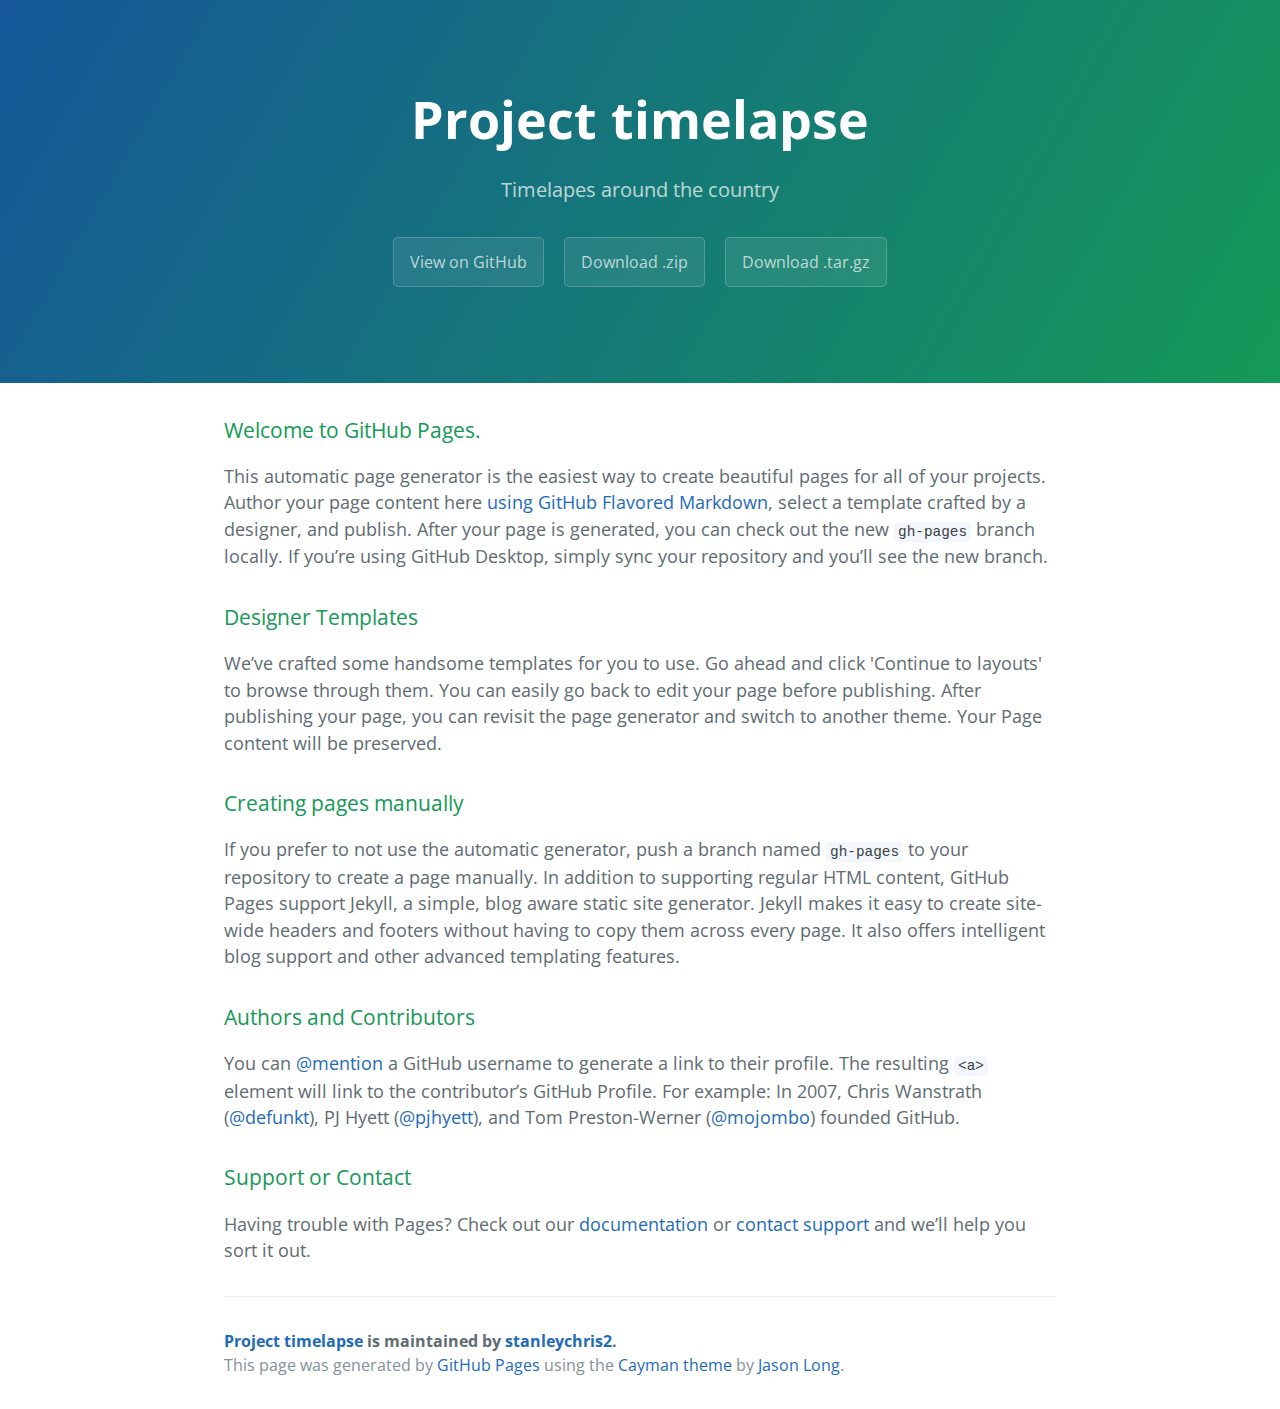
<file: index.html>
<!DOCTYPE html>
<html lang="en-us">
  <head>
    <meta charset="UTF-8">
    <title>Project timelapse by stanleychris2</title>
    <meta name="viewport" content="width=device-width, initial-scale=1">
    <link rel="stylesheet" type="text/css" href="stylesheets/normalize.css" media="screen">
    <link href='https://fonts.googleapis.com/css?family=Open+Sans:400,700' rel='stylesheet' type='text/css'>
    <link rel="stylesheet" type="text/css" href="stylesheets/stylesheet.css" media="screen">
    <link rel="stylesheet" type="text/css" href="stylesheets/github-light.css" media="screen">
  </head>
  <body>
    <section class="page-header">
      <h1 class="project-name">Project timelapse</h1>
      <h2 class="project-tagline">Timelapes around the country</h2>
      <a href="https://github.com/stanleychris2/us-map" class="btn">View on GitHub</a>
      <a href="https://github.com/stanleychris2/us-map/zipball/master" class="btn">Download .zip</a>
      <a href="https://github.com/stanleychris2/us-map/tarball/master" class="btn">Download .tar.gz</a>
    </section>

    <section class="main-content">
      <h3>
<a id="welcome-to-github-pages" class="anchor" href="#welcome-to-github-pages" aria-hidden="true"><span class="octicon octicon-link"></span></a>Welcome to GitHub Pages.</h3>

<p>This automatic page generator is the easiest way to create beautiful pages for all of your projects. Author your page content here <a href="https://guides.github.com/features/mastering-markdown/">using GitHub Flavored Markdown</a>, select a template crafted by a designer, and publish. After your page is generated, you can check out the new <code>gh-pages</code> branch locally. If you’re using GitHub Desktop, simply sync your repository and you’ll see the new branch.</p>

<h3>
<a id="designer-templates" class="anchor" href="#designer-templates" aria-hidden="true"><span class="octicon octicon-link"></span></a>Designer Templates</h3>

<p>We’ve crafted some handsome templates for you to use. Go ahead and click 'Continue to layouts' to browse through them. You can easily go back to edit your page before publishing. After publishing your page, you can revisit the page generator and switch to another theme. Your Page content will be preserved.</p>

<h3>
<a id="creating-pages-manually" class="anchor" href="#creating-pages-manually" aria-hidden="true"><span class="octicon octicon-link"></span></a>Creating pages manually</h3>

<p>If you prefer to not use the automatic generator, push a branch named <code>gh-pages</code> to your repository to create a page manually. In addition to supporting regular HTML content, GitHub Pages support Jekyll, a simple, blog aware static site generator. Jekyll makes it easy to create site-wide headers and footers without having to copy them across every page. It also offers intelligent blog support and other advanced templating features.</p>

<h3>
<a id="authors-and-contributors" class="anchor" href="#authors-and-contributors" aria-hidden="true"><span class="octicon octicon-link"></span></a>Authors and Contributors</h3>

<p>You can <a href="https://github.com/blog/821" class="user-mention">@mention</a> a GitHub username to generate a link to their profile. The resulting <code>&lt;a&gt;</code> element will link to the contributor’s GitHub Profile. For example: In 2007, Chris Wanstrath (<a href="https://github.com/defunkt" class="user-mention">@defunkt</a>), PJ Hyett (<a href="https://github.com/pjhyett" class="user-mention">@pjhyett</a>), and Tom Preston-Werner (<a href="https://github.com/mojombo" class="user-mention">@mojombo</a>) founded GitHub.</p>

<h3>
<a id="support-or-contact" class="anchor" href="#support-or-contact" aria-hidden="true"><span class="octicon octicon-link"></span></a>Support or Contact</h3>

<p>Having trouble with Pages? Check out our <a href="https://help.github.com/pages">documentation</a> or <a href="https://github.com/contact">contact support</a> and we’ll help you sort it out.</p>

      <footer class="site-footer">
        <span class="site-footer-owner"><a href="https://github.com/stanleychris2/us-map">Project timelapse</a> is maintained by <a href="https://github.com/stanleychris2">stanleychris2</a>.</span>

        <span class="site-footer-credits">This page was generated by <a href="https://pages.github.com">GitHub Pages</a> using the <a href="https://github.com/jasonlong/cayman-theme">Cayman theme</a> by <a href="https://twitter.com/jasonlong">Jason Long</a>.</span>
      </footer>

    </section>

  
  </body>
</html>
</file>
<file: stylesheets/stylesheet.css>
* {
  box-sizing: border-box; }

body {
  padding: 0;
  margin: 0;
  font-family: "Open Sans", "Helvetica Neue", Helvetica, Arial, sans-serif;
  font-size: 16px;
  line-height: 1.5;
  color: #606c71; }

a {
  color: #1e6bb8;
  text-decoration: none; }
  a:hover {
    text-decoration: underline; }

.btn {
  display: inline-block;
  margin-bottom: 1rem;
  color: rgba(255, 255, 255, 0.7);
  background-color: rgba(255, 255, 255, 0.08);
  border-color: rgba(255, 255, 255, 0.2);
  border-style: solid;
  border-width: 1px;
  border-radius: 0.3rem;
  transition: color 0.2s, background-color 0.2s, border-color 0.2s; }
  .btn + .btn {
    margin-left: 1rem; }

.btn:hover {
  color: rgba(255, 255, 255, 0.8);
  text-decoration: none;
  background-color: rgba(255, 255, 255, 0.2);
  border-color: rgba(255, 255, 255, 0.3); }

@media screen and (min-width: 64em) {
  .btn {
    padding: 0.75rem 1rem; } }

@media screen and (min-width: 42em) and (max-width: 64em) {
  .btn {
    padding: 0.6rem 0.9rem;
    font-size: 0.9rem; } }

@media screen and (max-width: 42em) {
  .btn {
    display: block;
    width: 100%;
    padding: 0.75rem;
    font-size: 0.9rem; }
    .btn + .btn {
      margin-top: 1rem;
      margin-left: 0; } }

.page-header {
  color: #fff;
  text-align: center;
  background-color: #159957;
  background-image: linear-gradient(120deg, #155799, #159957); }

@media screen and (min-width: 64em) {
  .page-header {
    padding: 5rem 6rem; } }

@media screen and (min-width: 42em) and (max-width: 64em) {
  .page-header {
    padding: 3rem 4rem; } }

@media screen and (max-width: 42em) {
  .page-header {
    padding: 2rem 1rem; } }

.project-name {
  margin-top: 0;
  margin-bottom: 0.1rem; }

@media screen and (min-width: 64em) {
  .project-name {
    font-size: 3.25rem; } }

@media screen and (min-width: 42em) and (max-width: 64em) {
  .project-name {
    font-size: 2.25rem; } }

@media screen and (max-width: 42em) {
  .project-name {
    font-size: 1.75rem; } }

.project-tagline {
  margin-bottom: 2rem;
  font-weight: normal;
  opacity: 0.7; }

@media screen and (min-width: 64em) {
  .project-tagline {
    font-size: 1.25rem; } }

@media screen and (min-width: 42em) and (max-width: 64em) {
  .project-tagline {
    font-size: 1.15rem; } }

@media screen and (max-width: 42em) {
  .project-tagline {
    font-size: 1rem; } }

.main-content :first-child {
  margin-top: 0; }
.main-content img {
  max-width: 100%; }
.main-content h1, .main-content h2, .main-content h3, .main-content h4, .main-content h5, .main-content h6 {
  margin-top: 2rem;
  margin-bottom: 1rem;
  font-weight: normal;
  color: #159957; }
.main-content p {
  margin-bottom: 1em; }
.main-content code {
  padding: 2px 4px;
  font-family: Consolas, "Liberation Mono", Menlo, Courier, monospace;
  font-size: 0.9rem;
  color: #383e41;
  background-color: #f3f6fa;
  border-radius: 0.3rem; }
.main-content pre {
  padding: 0.8rem;
  margin-top: 0;
  margin-bottom: 1rem;
  font: 1rem Consolas, "Liberation Mono", Menlo, Courier, monospace;
  color: #567482;
  word-wrap: normal;
  background-color: #f3f6fa;
  border: solid 1px #dce6f0;
  border-radius: 0.3rem; }
  .main-content pre > code {
    padding: 0;
    margin: 0;
    font-size: 0.9rem;
    color: #567482;
    word-break: normal;
    white-space: pre;
    background: transparent;
    border: 0; }
.main-content .highlight {
  margin-bottom: 1rem; }
  .main-content .highlight pre {
    margin-bottom: 0;
    word-break: normal; }
.main-content .highlight pre, .main-content pre {
  padding: 0.8rem;
  overflow: auto;
  font-size: 0.9rem;
  line-height: 1.45;
  border-radius: 0.3rem; }
.main-content pre code, .main-content pre tt {
  display: inline;
  max-width: initial;
  padding: 0;
  margin: 0;
  overflow: initial;
  line-height: inherit;
  word-wrap: normal;
  background-color: transparent;
  border: 0; }
  .main-content pre code:before, .main-content pre code:after, .main-content pre tt:before, .main-content pre tt:after {
    content: normal; }
.main-content ul, .main-content ol {
  margin-top: 0; }
.main-content blockquote {
  padding: 0 1rem;
  margin-left: 0;
  color: #819198;
  border-left: 0.3rem solid #dce6f0; }
  .main-content blockquote > :first-child {
    margin-top: 0; }
  .main-content blockquote > :last-child {
    margin-bottom: 0; }
.main-content table {
  display: block;
  width: 100%;
  overflow: auto;
  word-break: normal;
  word-break: keep-all; }
  .main-content table th {
    font-weight: bold; }
  .main-content table th, .main-content table td {
    padding: 0.5rem 1rem;
    border: 1px solid #e9ebec; }
.main-content dl {
  padding: 0; }
  .main-content dl dt {
    padding: 0;
    margin-top: 1rem;
    font-size: 1rem;
    font-weight: bold; }
  .main-content dl dd {
    padding: 0;
    margin-bottom: 1rem; }
.main-content hr {
  height: 2px;
  padding: 0;
  margin: 1rem 0;
  background-color: #eff0f1;
  border: 0; }

@media screen and (min-width: 64em) {
  .main-content {
    max-width: 64rem;
    padding: 2rem 6rem;
    margin: 0 auto;
    font-size: 1.1rem; } }

@media screen and (min-width: 42em) and (max-width: 64em) {
  .main-content {
    padding: 2rem 4rem;
    font-size: 1.1rem; } }

@media screen and (max-width: 42em) {
  .main-content {
    padding: 2rem 1rem;
    font-size: 1rem; } }

.site-footer {
  padding-top: 2rem;
  margin-top: 2rem;
  border-top: solid 1px #eff0f1; }

.site-footer-owner {
  display: block;
  font-weight: bold; }

.site-footer-credits {
  color: #819198; }

@media screen and (min-width: 64em) {
  .site-footer {
    font-size: 1rem; } }

@media screen and (min-width: 42em) and (max-width: 64em) {
  .site-footer {
    font-size: 1rem; } }

@media screen and (max-width: 42em) {
  .site-footer {
    font-size: 0.9rem; } }
</file>
<file: stylesheets/github-light.css>
/*
   Copyright 2014 GitHub Inc.

   Licensed under the Apache License, Version 2.0 (the "License");
   you may not use this file except in compliance with the License.
   You may obtain a copy of the License at

       http://www.apache.org/licenses/LICENSE-2.0

   Unless required by applicable law or agreed to in writing, software
   distributed under the License is distributed on an "AS IS" BASIS,
   WITHOUT WARRANTIES OR CONDITIONS OF ANY KIND, either express or implied.
   See the License for the specific language governing permissions and
   limitations under the License.

*/

.pl-c /* comment */ {
  color: #969896;
}

.pl-c1      /* constant, markup.raw, meta.diff.header, meta.module-reference, meta.property-name, support, support.constant, support.variable, variable.other.constant */,
.pl-s .pl-v /* string variable */ {
  color: #0086b3;
}

.pl-e  /* entity */,
.pl-en /* entity.name */ {
  color: #795da3;
}

.pl-s .pl-s1 /* string source */,
.pl-smi      /* storage.modifier.import, storage.modifier.package, storage.type.java, variable.other, variable.parameter.function */ {
  color: #333;
}

.pl-ent /* entity.name.tag */ {
  color: #63a35c;
}

.pl-k /* keyword, storage, storage.type */ {
  color: #a71d5d;
}

.pl-pds              /* punctuation.definition.string, string.regexp.character-class */,
.pl-s                /* string */,
.pl-s .pl-pse .pl-s1 /* string punctuation.section.embedded source */,
.pl-sr               /* string.regexp */,
.pl-sr .pl-cce       /* string.regexp constant.character.escape */,
.pl-sr .pl-sra       /* string.regexp string.regexp.arbitrary-repitition */,
.pl-sr .pl-sre       /* string.regexp source.ruby.embedded */ {
  color: #183691;
}

.pl-v /* variable */ {
  color: #ed6a43;
}

.pl-id /* invalid.deprecated */ {
  color: #b52a1d;
}

.pl-ii /* invalid.illegal */ {
  background-color: #b52a1d;
  color: #f8f8f8;
}

.pl-sr .pl-cce /* string.regexp constant.character.escape */ {
  color: #63a35c;
  font-weight: bold;
}

.pl-ml /* markup.list */ {
  color: #693a17;
}

.pl-mh        /* markup.heading */,
.pl-mh .pl-en /* markup.heading entity.name */,
.pl-ms        /* meta.separator */ {
  color: #1d3e81;
  font-weight: bold;
}

.pl-mq /* markup.quote */ {
  color: #008080;
}

.pl-mi /* markup.italic */ {
  color: #333;
  font-style: italic;
}

.pl-mb /* markup.bold */ {
  color: #333;
  font-weight: bold;
}

.pl-md /* markup.deleted, meta.diff.header.from-file */ {
  background-color: #ffecec;
  color: #bd2c00;
}

.pl-mi1 /* markup.inserted, meta.diff.header.to-file */ {
  background-color: #eaffea;
  color: #55a532;
}

.pl-mdr /* meta.diff.range */ {
  color: #795da3;
  font-weight: bold;
}

.pl-mo /* meta.output */ {
  color: #1d3e81;
}
</file>
